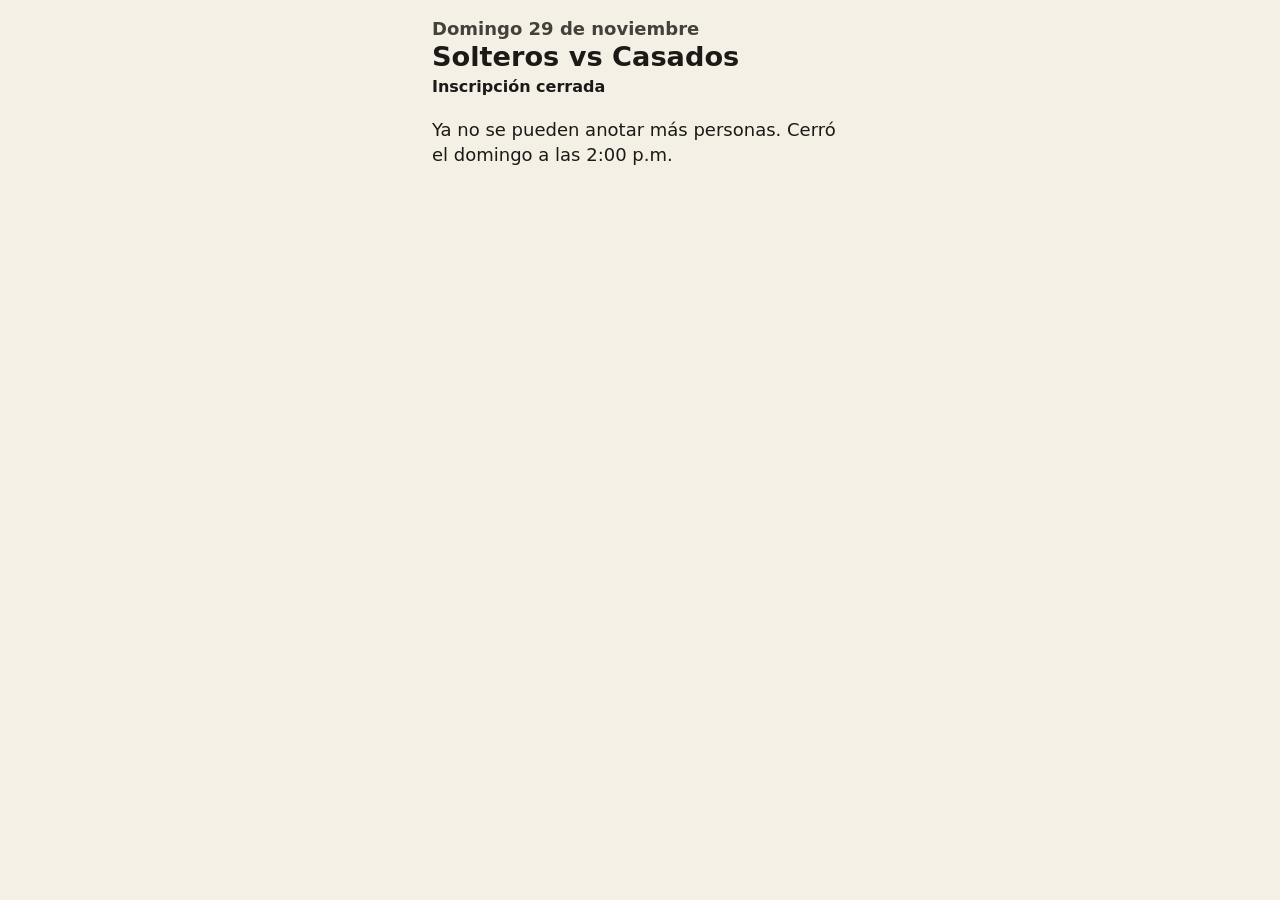
<file: public/index.html>
<!DOCTYPE html>
<html lang="es">
<head>
  <meta charset="utf-8">
  <meta name="viewport" content="width=device-width, initial-scale=1, viewport-fit=cover">
  <meta name="theme-color" content="#f4f0e6">
  <title>Solteros vs Casados</title>
  <link rel="stylesheet" href="estilos.css">
</head>
<body>
  <main class="pagina">
    <header>
      <p class="fecha">Domingo 29 de noviembre</p>
      <h1>Solteros vs Casados</h1>
    </header>

    <p class="aviso" id="aviso-cierre">La inscripción cierra el domingo 29 a las 2:00 p.m.</p>
    <section id="cerrado" hidden>
      <h2>Inscripción cerrada</h2>
      <p>Ya no se pueden anotar más personas. Cerró el domingo a las 2:00 p.m.</p>
    </section>
    <form id="form" novalidate>
      <p class="error" id="error" role="alert"></p>
      <label class="campo">Nombre
        <input class="caja" id="nombre" name="nombre" type="text" autocomplete="name" maxlength="80" required>
      </label>
      <label class="campo">Celular
        <input class="caja" id="celular" name="celular" type="text" inputmode="numeric" autocomplete="tel" maxlength="20" placeholder="Número de celular" required>
      </label>
      <div class="campo">Equipo
        <div class="equipos">
          <button type="button" class="equipo" id="elegir-solteros" aria-pressed="false">Solteros</button>
          <button type="button" class="equipo" id="elegir-casados" aria-pressed="false">Casados</button>
        </div>
      </div>
      <label class="compromiso">
        <input id="compromiso" type="checkbox">
        <span>Al inscribirme, me comprometo a pagar mi cuota de 25 Bs aunque no juegue. No podré cancelar mi inscripción.</span>
      </label>
      <button class="primario" id="enviar" type="submit">Inscribirme</button>
    </form>

    <section id="listo" hidden>
      <h2 id="listo-titulo">Listo</h2>
      <p id="listo-detalle"></p>
      <p class="ok" id="copiado" hidden>Link copiado.</p>
      <button class="primario" id="compartir-listo" type="button">Compartir link</button>
      <input class="link-caja" id="link-listo" type="text" readonly>
    </section>
  </main>
  <noscript><p class="pagina">Esta página necesita internet para inscribirte.</p></noscript>
  <script src="config.js"></script>
  <script src="api.js"></script>
  <script src="publico.js"></script>
</body>
</html>
</file>
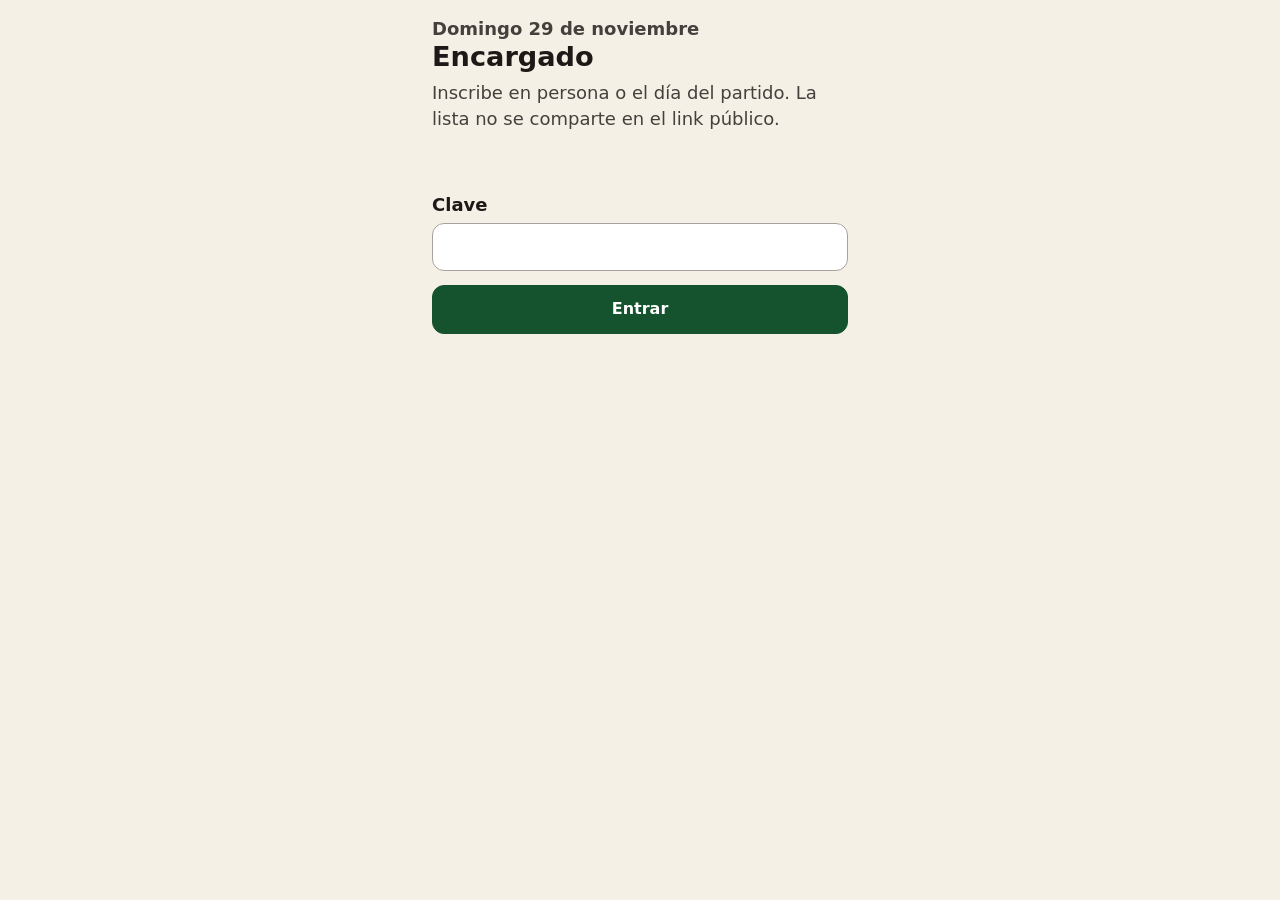
<file: public/admin.html>
<!DOCTYPE html>
<html lang="es">
<head>
  <meta charset="utf-8">
  <meta name="viewport" content="width=device-width, initial-scale=1, viewport-fit=cover">
  <meta name="theme-color" content="#f4f0e6">
  <meta name="robots" content="noindex">
  <title>Encargado · Solteros vs Casados</title>
  <link rel="stylesheet" href="estilos.css">
  <script>
    try { if (localStorage.getItem("svs_clave")) document.documentElement.className += " hay-clave"; } catch (e) {}
  </script>
</head>
<body>
  <main class="pagina">
    <header>
      <p class="fecha">Domingo 29 de noviembre</p>
      <h1>Encargado</h1>
      <p class="aviso">Inscribe en persona o el día del partido. La lista no se comparte en el link público.</p>
    </header>

    <form id="entrada" novalidate>
      <p class="error" id="error-entrada" role="alert"></p>
      <label class="campo">Clave
        <input id="clave" type="password" autocomplete="current-password" required>
      </label>
      <button class="primario" id="boton-entrar" type="submit">Entrar</button>
    </form>

    <div id="panel" hidden>
      <nav class="nav-encargado">
        <a href="admin.html" aria-current="page">Inscribir</a>
        <a href="dia.html">Lista del partido</a>
      </nav>
      <article class="tarjeta" id="caja-cuota">
        <h2>Cuota por persona</h2>
        <p class="numero" id="cuota-persona">25 Bs</p>
      </article>
      <article class="tarjeta" id="caja-recaudado">
        <h2>Recaudado</h2>
        <p class="numero" id="recaudado">0 Bs</p>
        <p class="meta" id="recaudado-detalle"></p>
      </article>
      <section class="conteos" aria-live="polite">
        <article class="tarjeta">
          <h2>Solteros</h2>
          <p class="numero" id="n-solteros">0</p>
          <p class="cuota" id="c-solteros"></p>
          <p class="meta" id="j-solteros"></p>
        </article>
        <article class="tarjeta">
          <h2>Casados</h2>
          <p class="numero" id="n-casados">0</p>
          <p class="cuota" id="c-casados"></p>
          <p class="meta" id="j-casados"></p>
        </article>
      </section>

      <p class="aviso seccion" id="aviso-cierre-alta" hidden>La inscripción cerró el domingo a las 2:00 p.m. Ya no se puede anotar a más personas.</p>
      <form id="alta" class="seccion" novalidate>
        <h2>Inscribir a alguien</h2>
        <p class="error" id="error-alta" role="alert"></p>
        <p class="ok" id="ok-alta"></p>
        <label class="campo">Nombre
          <input id="nombre" type="text" autocomplete="name" maxlength="80" required>
        </label>
        <label class="campo">Celular
          <input class="caja" id="celular" type="text" inputmode="numeric" autocomplete="tel" maxlength="20" placeholder="Número de celular" required>
        </label>
        <div class="campo">Equipo
          <div class="equipos">
            <button type="button" class="equipo" id="equipo-solteros" aria-pressed="false">Solteros</button>
            <button type="button" class="equipo" id="equipo-casados" aria-pressed="false">Casados</button>
          </div>
        </div>
        <button class="primario" id="boton-alta" type="submit">Inscribir</button>
      </form>

      <section class="seccion">
        <h2>Lista</h2>
        <label class="campo">Buscar
          <input id="buscar" type="search" placeholder="Nombre o celular">
        </label>
        <div id="lista"></div>
      </section>

      <form id="clave-nueva" class="seccion" novalidate>
        <h2>Cambiar clave</h2>
        <p class="error" id="error-clave" role="alert"></p>
        <p class="ok" id="ok-clave"></p>
        <label class="campo">Clave nueva
          <input id="nueva" type="password" autocomplete="new-password" required>
        </label>
        <label class="campo">Repetir clave
          <input id="repetir" type="password" autocomplete="new-password" required>
        </label>
        <button class="secundario" id="boton-clave" type="submit">Cambiar clave</button>
      </form>

      <p class="pie">
        <button class="secundario" id="salir" type="button">Salir</button>
        <a href="index.html">Volver a la inscripción</a>
      </p>
    </div>
  </main>
  <script src="config.js"></script>
  <script src="api.js"></script>
  <script src="admin.js"></script>
</body>
</html>
</file>
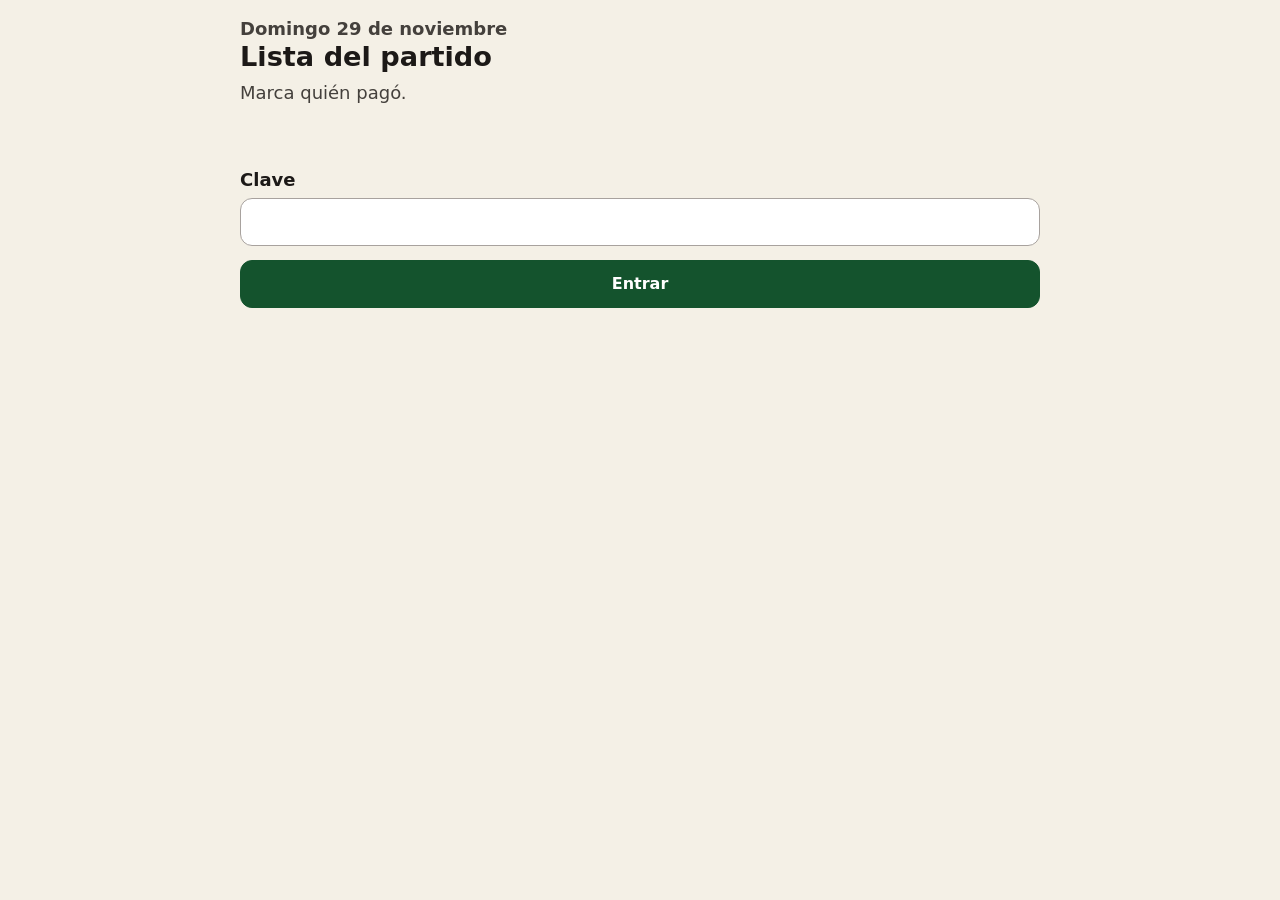
<file: public/dia.html>
<!DOCTYPE html>
<html lang="es">
<head>
  <meta charset="utf-8">
  <meta name="viewport" content="width=device-width, initial-scale=1, viewport-fit=cover">
  <meta name="theme-color" content="#f4f0e6">
  <meta name="robots" content="noindex">
  <title>Lista del partido · Encargado</title>
  <link rel="stylesheet" href="estilos.css">
  <script>
    try { if (localStorage.getItem("svs_clave")) document.documentElement.className += " hay-clave"; } catch (e) {}
  </script>
</head>
<body>
  <main class="pagina pagina-dia">
    <header>
      <p class="fecha">Domingo 29 de noviembre</p>
      <h1>Lista del partido</h1>
      <p class="aviso">Marca quién pagó.</p>
    </header>

    <form id="entrada" novalidate>
      <p class="error" id="error-entrada" role="alert"></p>
      <label class="campo">Clave
        <input id="clave" type="password" autocomplete="current-password" required>
      </label>
      <button class="primario" id="boton-entrar" type="submit">Entrar</button>
    </form>

    <div id="panel" hidden>
      <nav class="nav-encargado">
        <a href="admin.html">Inscribir</a>
        <a href="dia.html" aria-current="page">Lista del partido</a>
      </nav>
      <article class="tarjeta" id="caja-cuota">
        <h2>Cuota por persona</h2>
        <p class="numero" id="cuota-dia">25 Bs</p>
      </article>
      <article class="tarjeta" id="caja-recaudado">
        <h2>Recaudado</h2>
        <p class="numero" id="recaudado">0 Bs</p>
        <p class="meta" id="recaudado-detalle"></p>
      </article>
      <p class="error" id="error-lista" role="alert"></p>
      <div class="columnas">
        <section class="columna" id="col-solteros">
          <h2>Solteros</h2>
          <p class="meta" id="resumen-solteros"></p>
          <div id="lista-solteros"></div>
        </section>
        <section class="columna" id="col-casados">
          <h2>Casados</h2>
          <p class="meta" id="resumen-casados"></p>
          <div id="lista-casados"></div>
        </section>
      </div>
      <p class="pie">
        <button class="secundario" id="salir" type="button">Salir</button>
      </p>
    </div>
  </main>
  <script src="config.js"></script>
  <script src="api.js"></script>
  <script src="dia.js"></script>
</body>
</html>
</file>
<file: public/estilos.css>
* { box-sizing: border-box; }

html { -webkit-text-size-adjust: 100%; }

html.hay-clave #entrada { display: none !important; }
html.hay-clave #panel,
html.hay-clave #panel[hidden] { display: block !important; }

body {
  margin: 0;
  font-family: system-ui, "Segoe UI", Roboto, Helvetica, Arial, sans-serif;
  font-size: 18px;
  line-height: 1.4;
  color: #1c1917;
  background: #f4f0e6;
}

.pagina {
  max-width: 28rem;
  margin: 0 auto;
  padding-top: calc(16px + env(safe-area-inset-top));
  padding-bottom: calc(28px + env(safe-area-inset-bottom));
  padding-left: calc(16px + env(safe-area-inset-left));
  padding-right: calc(16px + env(safe-area-inset-right));
}

h1 { margin: 0 0 4px; font-size: 1.7rem; line-height: 1.15; }
h2 { margin: 0 0 4px; font-size: 1rem; }
h3 { margin: 0 0 4px; font-size: 1.05rem; }

.fecha, .aviso, .meta, .ayuda { margin: 0; color: #44403c; }
.fecha { font-weight: 700; }
.aviso, .ayuda { margin-top: 8px; }
.extra { margin: 8px 0 0; font-weight: 700; }

.tarjeta, .persona, .panel {
  background: #fff;
  border: 1px solid #e7e0d6;
  border-radius: 12px;
  padding: 12px 14px;
  margin-top: 8px;
}

.numero { margin: 0; font-size: 1.7rem; font-weight: 700; }
.cuota { margin: 0; }

#caja-cuota { margin-top: 12px; }

#caja-recaudado {
  background: #14532d;
  color: #fff;
  border-color: #14532d;
  margin-top: 8px;
}
#caja-recaudado h2 { color: #d9f99d; }
#caja-recaudado .meta { color: #ecfccb; }
#caja-recaudado .numero { font-size: 2.2rem; }

.campo { display: block; font-weight: 700; margin: 14px 0; overflow: visible; }

.caja,
.campo input:not([type="checkbox"]),
.campo select {
  display: block;
  width: 100%;
  max-width: 100%;
  margin-top: 6px;
  min-height: 48px;
  height: 48px;
  padding: 10px 12px;
  font: inherit;
  font-size: 16px;
  line-height: 1.2;
  border: 1px solid #a8a29e;
  border-radius: 12px;
  background: #fff;
  color: #1c1917;
  -webkit-appearance: none;
  appearance: none;
}

.equipos { display: flex; margin-top: 6px; }
.equipos button { flex: 1; margin-right: 8px; }
.equipos button:last-child { margin-right: 0; }

button, .enlace {
  font: inherit;
  font-size: 16px;
  min-height: 48px;
  border-radius: 12px;
  touch-action: manipulation;
}

button {
  display: block;
  width: 100%;
  padding: 12px 14px;
  border: 1px solid #a8a29e;
  background: #fff;
  color: #1c1917;
  font-weight: 700;
}

.equipo[aria-pressed="true"] { color: #fff; }
#elegir-solteros[aria-pressed="true"],
#equipo-solteros[aria-pressed="true"] { background: #1e3a8a; border-color: #1e3a8a; }
#elegir-casados[aria-pressed="true"],
#equipo-casados[aria-pressed="true"] { background: #9a3412; border-color: #9a3412; }

.primario { background: #14532d; color: #fff; border-color: #14532d; margin-top: 8px; }
.secundario { background: #fff; color: #14532d; border-color: #14532d; margin-top: 8px; }
.peligro { background: #fff; color: #9f1239; border-color: #9f1239; margin-top: 8px; }
button:disabled { opacity: 0.6; }

#listo { margin-top: 16px; }
#listo p { margin: 8px 0 0; }

.compromiso {
  display: flex;
  align-items: flex-start;
  min-height: 48px;
  margin: 14px 0;
  font-weight: 700;
}
.compromiso input,
.pago input { width: 24px; height: 24px; margin: 2px 12px 0 0; flex: none; }

.pago {
  display: flex;
  align-items: center;
  min-height: 48px;
  margin: 8px 0 0;
  font-weight: 700;
}

.persona.pagada { border-color: #14532d; }

.error { color: #9f1239; font-weight: 700; min-height: 1.4em; }
.ok { color: #14532d; font-weight: 700; }

.link-caja {
  display: block;
  width: 100%;
  margin-top: 8px;
  min-height: 48px;
  padding: 10px 12px;
  font: inherit;
  font-size: 16px;
  border: 1px solid #a8a29e;
  border-radius: 12px;
  background: #fff;
}

.pie { margin-top: 22px; }
.pie a, a.telefono { color: #1e3a8a; }
.pie a { display: block; margin-top: 12px; min-height: 48px; line-height: 48px; }
a.telefono { font-weight: 700; }

button:focus, input:focus, a:focus, textarea:focus {
  outline: 3px solid #1e3a8a;
  outline-offset: 2px;
}

.seccion { margin-top: 22px; }
.persona button { margin-top: 8px; }

.nav-encargado {
  display: flex;
  margin: 12px 0 8px;
}
.nav-encargado a {
  flex: 1;
  display: flex;
  align-items: center;
  justify-content: center;
  min-height: 48px;
  padding: 10px 8px;
  margin-right: 8px;
  border-radius: 12px;
  border: 1px solid #14532d;
  color: #14532d;
  font-weight: 700;
  text-decoration: none;
  text-align: center;
}
.nav-encargado a:last-child { margin-right: 0; }
.nav-encargado a[aria-current="page"] {
  background: #14532d;
  color: #fff;
}

.pagina-dia { max-width: 52rem; }

.columnas {
  display: flex;
  align-items: flex-start;
  margin-top: 12px;
}

.columna {
  flex: 1;
  min-width: 0;
  margin-right: 10px;
}

.columna:last-child { margin-right: 0; }

.fila-dia {
  background: #fff;
  border: 1px solid #e7e0d6;
  border-radius: 12px;
  padding: 8px 10px;
  margin-top: 6px;
}

.fila-dia h3 { margin: 0 0 2px; font-size: 1rem; }
.fila-dia.pagada { border-color: #a8a29e; }
.fila-dia.jugando { border-color: #14532d; background: #f0fdf4; }

.marca {
  display: inline-flex;
  align-items: center;
  min-height: 44px;
  margin-right: 12px;
  font-weight: 700;
  font-size: 15px;
}

.marca input {
  width: 22px;
  height: 22px;
  margin: 0 8px 0 0;
  flex: none;
}

.alta-dia { margin-top: 10px; }
.alta-dia .campo { margin-top: 8px; margin-bottom: 6px; }
</file>
